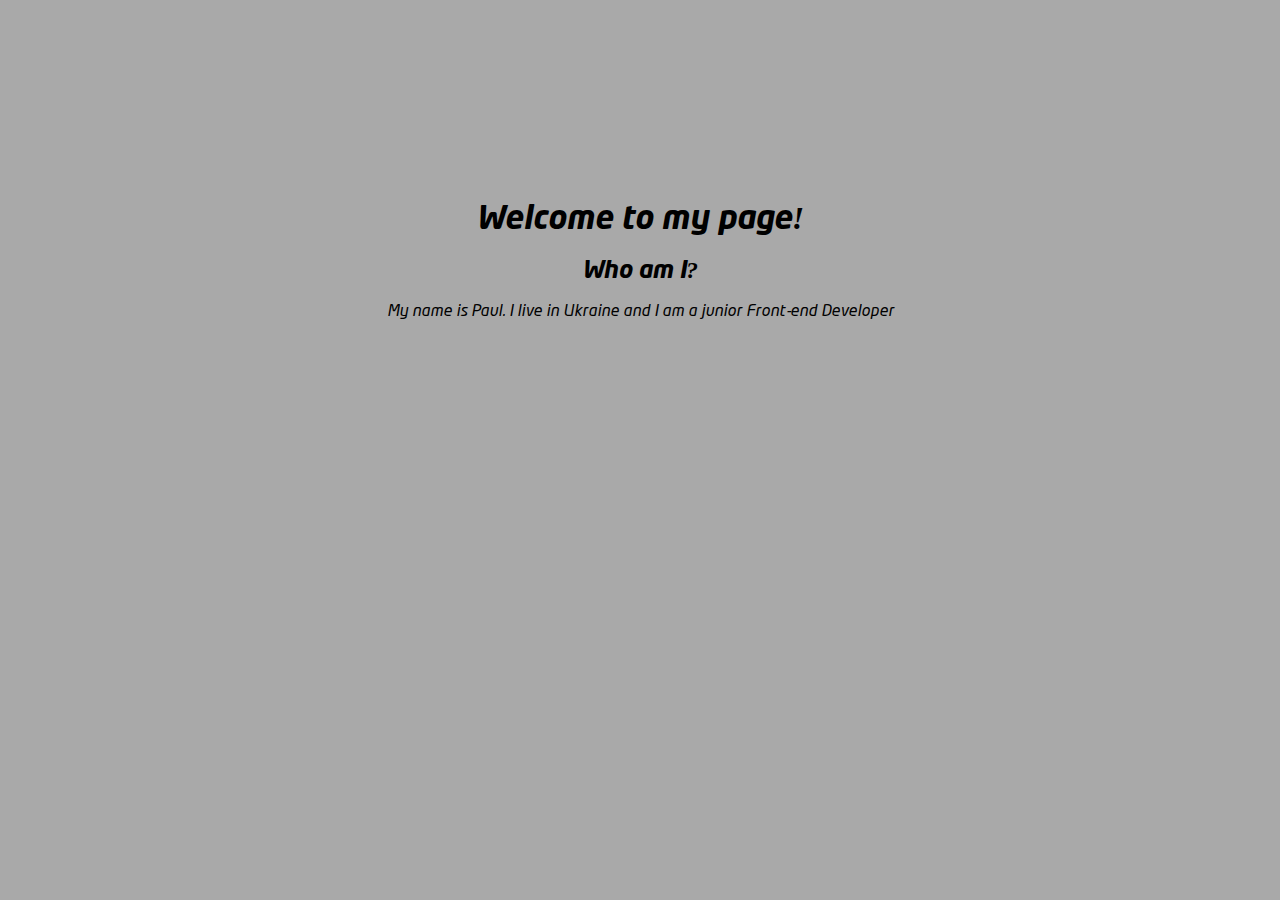
<file: index.html>
<!DOCTYPE html>
<html lang="en">
<head>
    <meta charset="UTF-8">
    <meta http-equiv="X-UA-Compatible" content="IE=edge">
    <meta name="viewport" content="width=device-width, initial-scale=1.0">
    <link rel="stylesheet" href="assets/fonts/stylesheet.css">
    <link rel="stylesheet" href="assets/css/styles.css">
    <title>jivoi71</title>
</head>
<body>
    <div class="body">
        <div class="banner">
            <div class="container">
                <h1 class="header">
                    Welcome to my page!
                </h1>

                <h2 class="header-2">
                    Who am I?
                </h2>

                <p class="main-text">
                    My name is Paul. I live in Ukraine and I am a junior Front-end Developer
                </p>
            </div>
        </div>
    </div>
</body>
</html>
</file>
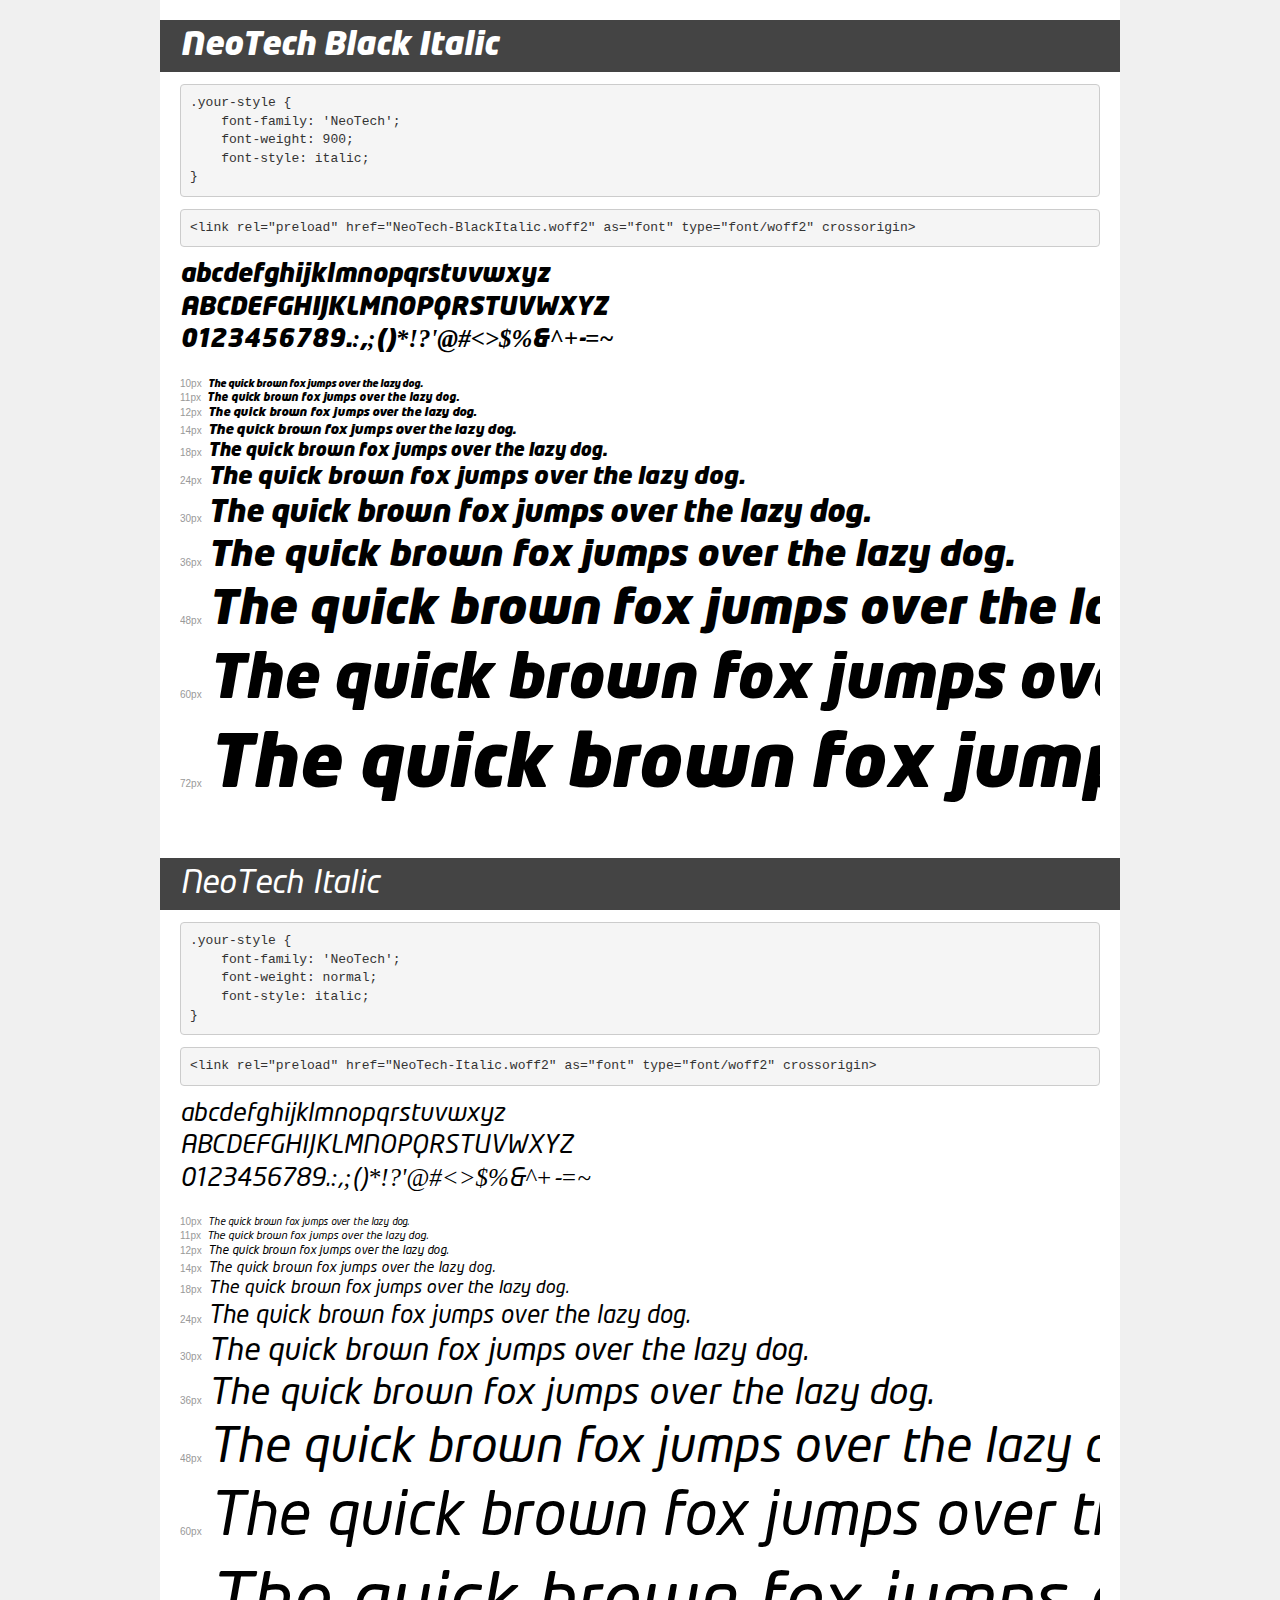
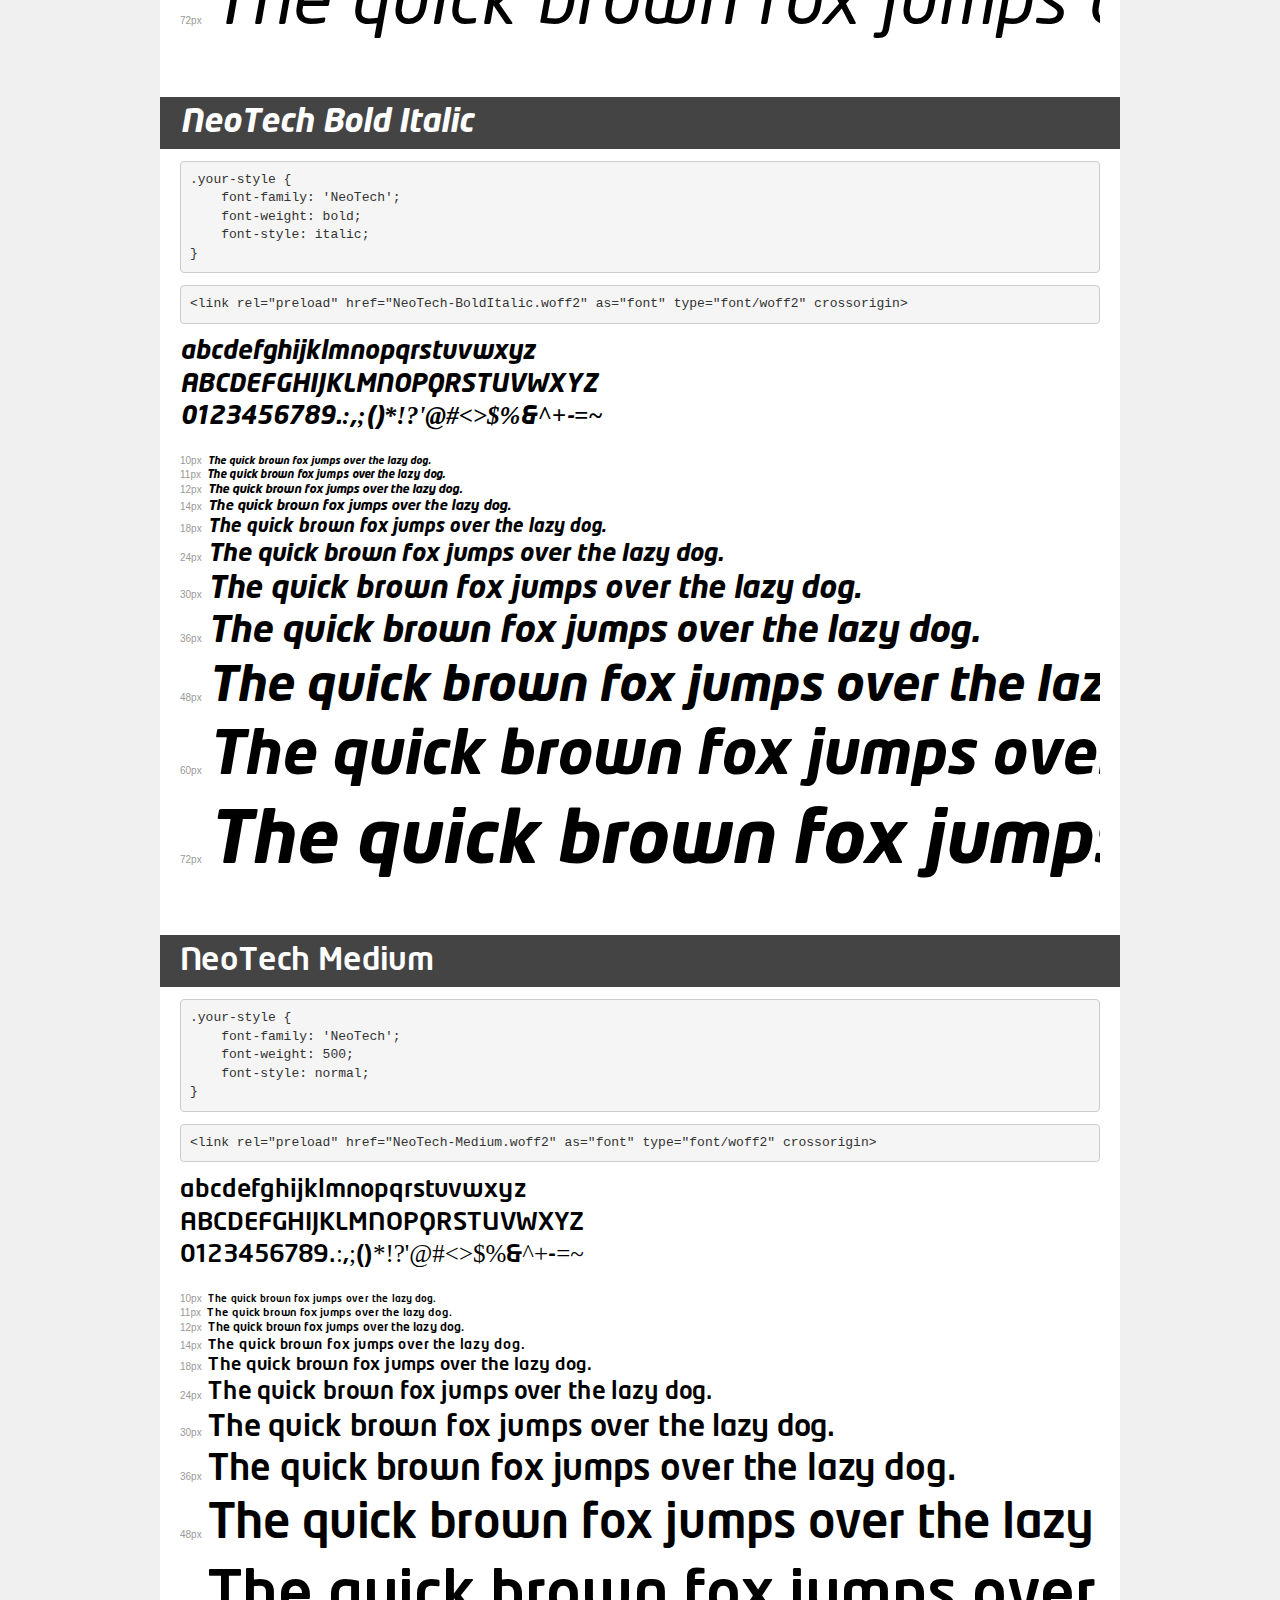
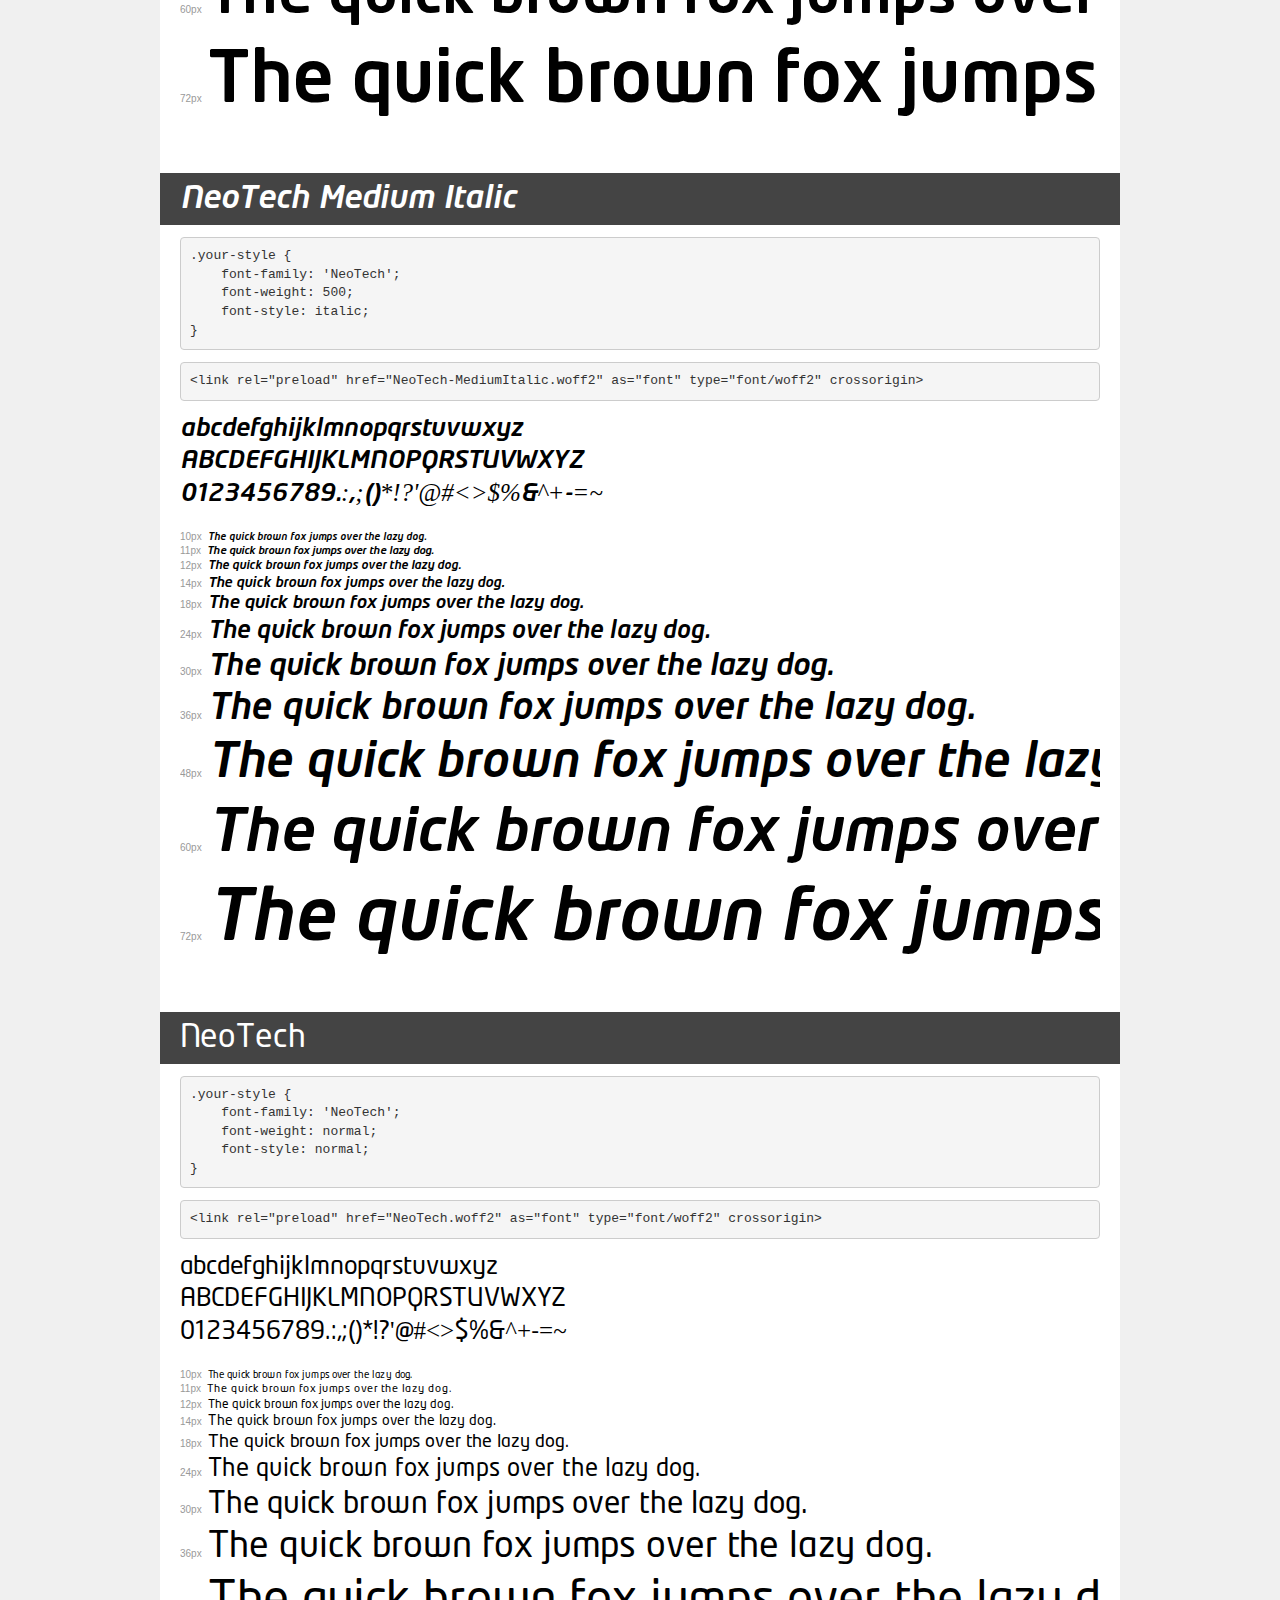
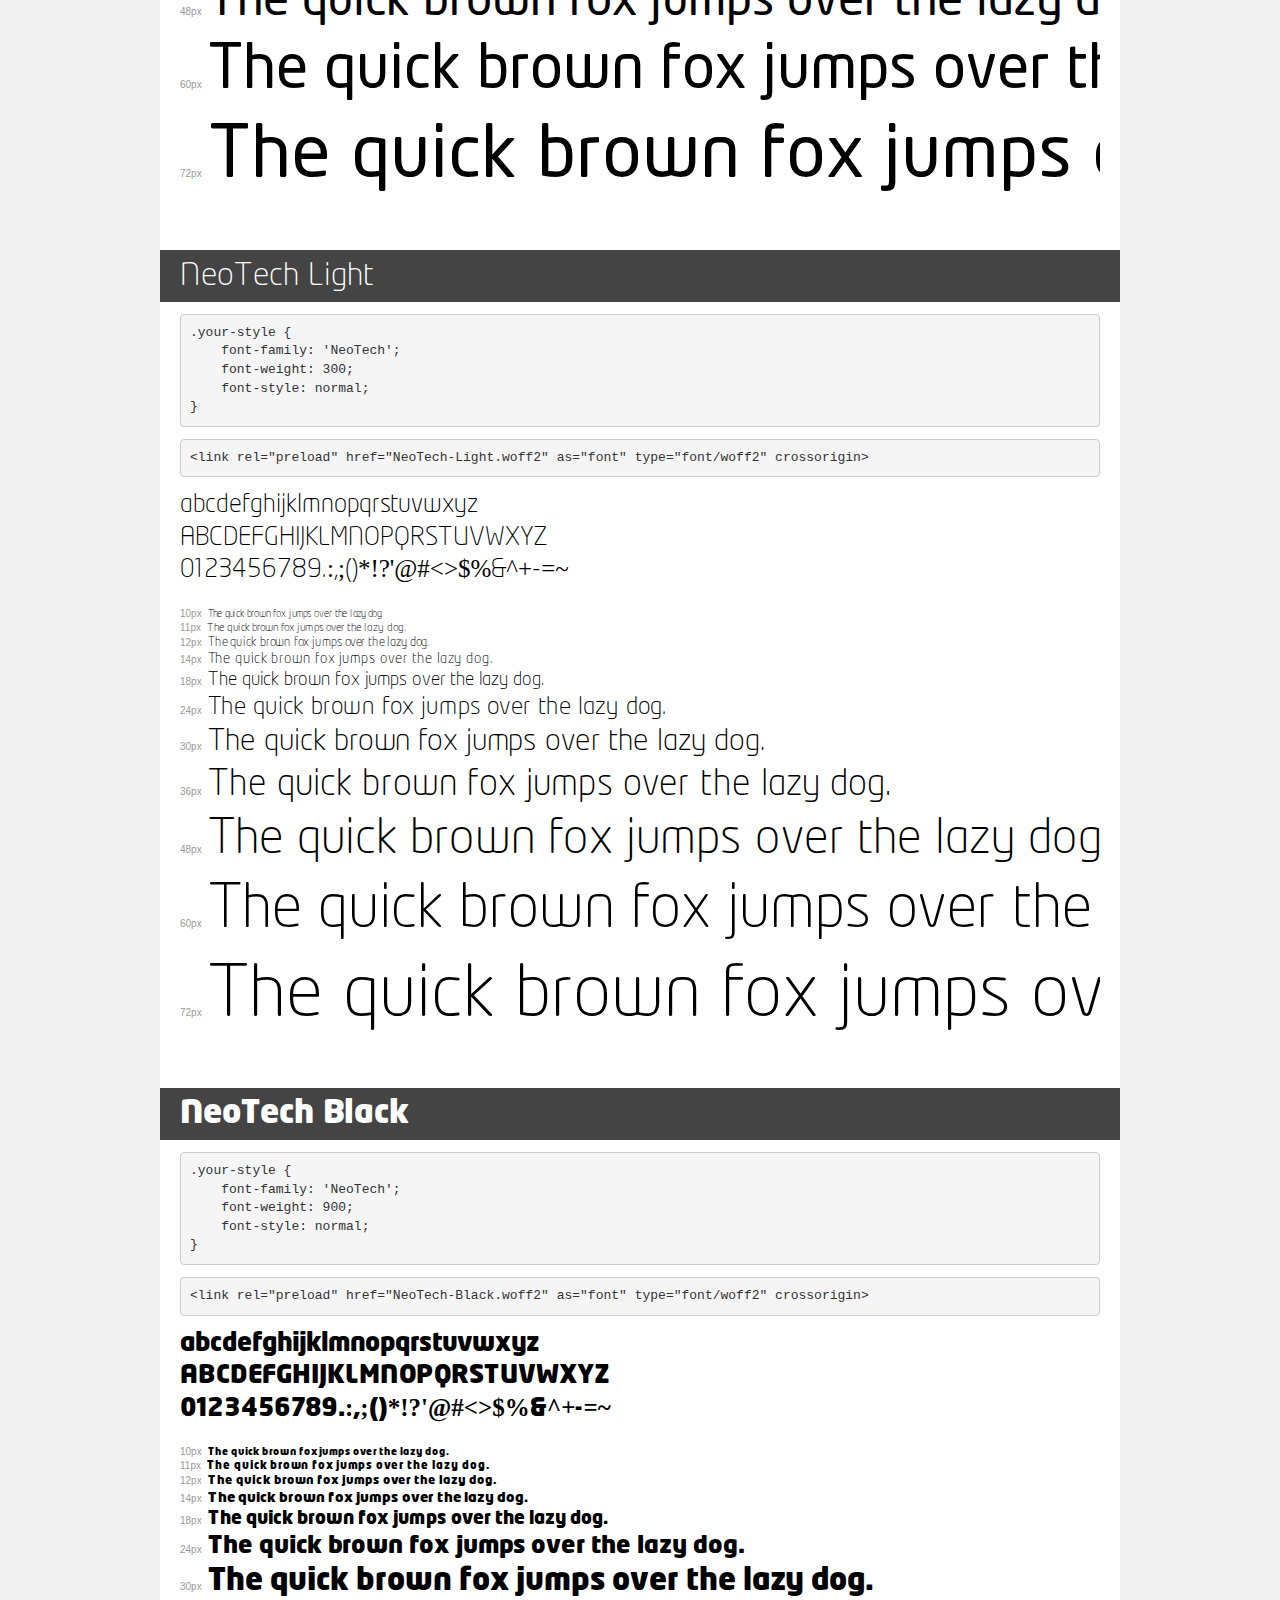
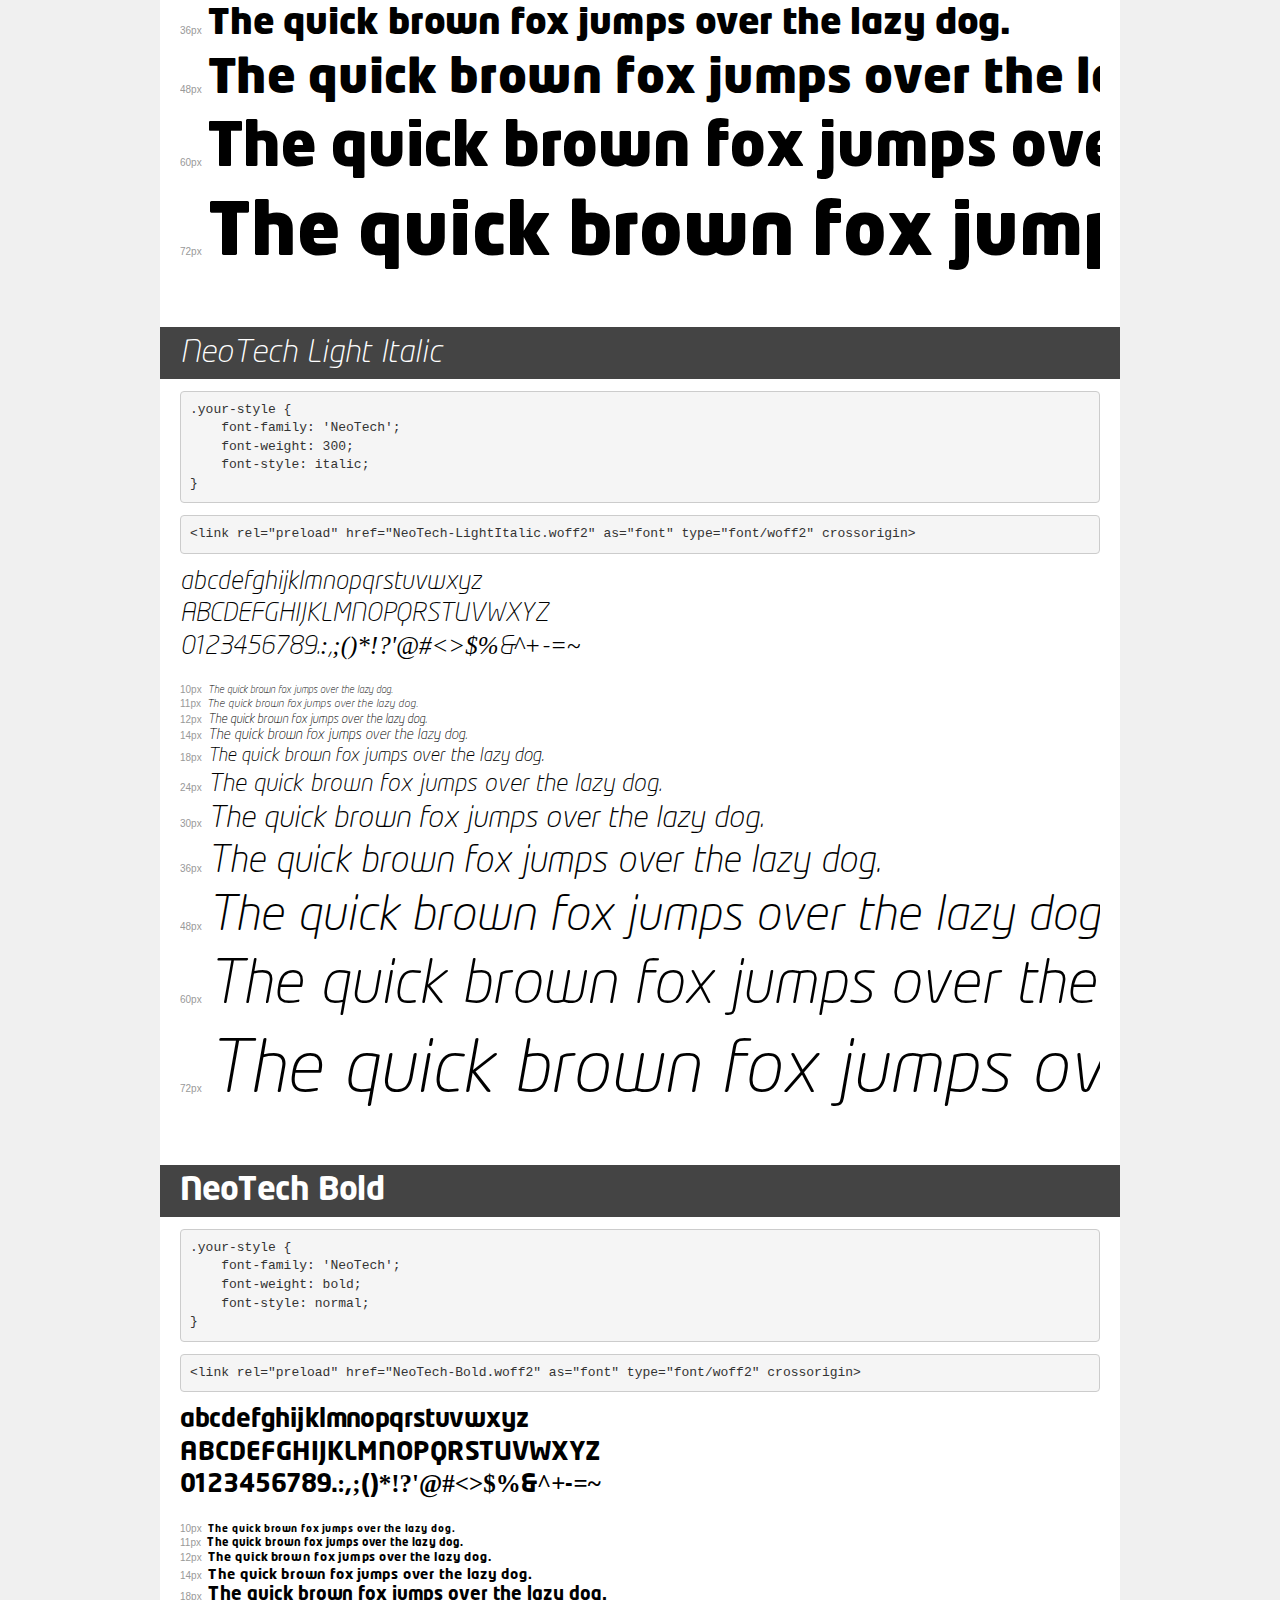
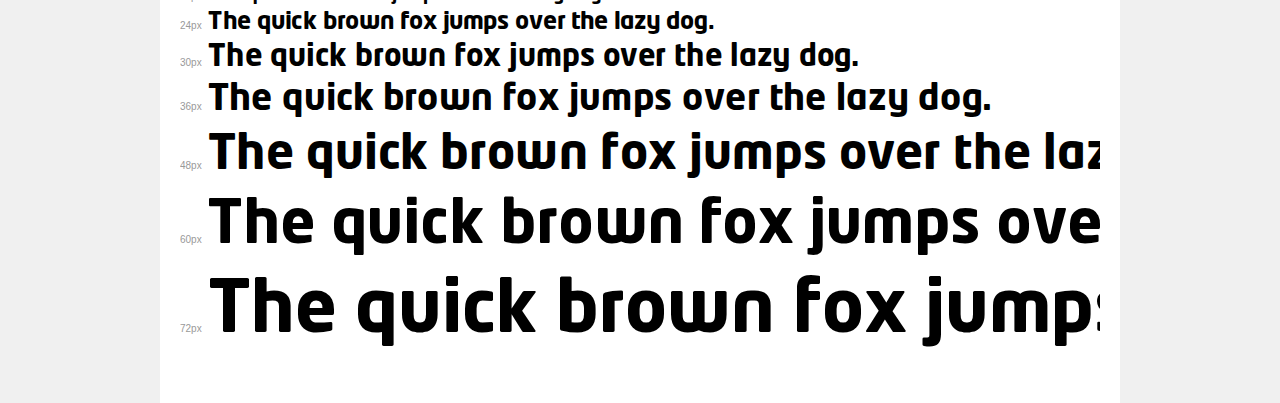
<file: assets/fonts/demo.html>
<!DOCTYPE html>
<html lang="en">
<head>
    <meta charset="utf-8">
    <meta http-equiv="X-UA-Compatible" content="IE=edge">
    <meta name="viewport" content="width=device-width, initial-scale=1">
    <meta name="robots" content="noindex, noarchive">
    <meta name="format-detection" content="telephone=no">
    <title>Transfonter demo</title>
    <link href="stylesheet.css" rel="stylesheet">
    <style>
        /*
        http://meyerweb.com/eric/tools/css/reset/
        v2.0 | 20110126
        License: none (public domain)
        */
        html, body, div, span, applet, object, iframe,
        h1, h2, h3, h4, h5, h6, p, blockquote, pre,
        a, abbr, acronym, address, big, cite, code,
        del, dfn, em, img, ins, kbd, q, s, samp,
        small, strike, strong, sub, sup, tt, var,
        b, u, i, center,
        dl, dt, dd, ol, ul, li,
        fieldset, form, label, legend,
        table, caption, tbody, tfoot, thead, tr, th, td,
        article, aside, canvas, details, embed,
        figure, figcaption, footer, header, hgroup,
        menu, nav, output, ruby, section, summary,
        time, mark, audio, video {
            margin: 0;
            padding: 0;
            border: 0;
            font-size: 100%;
            font: inherit;
            vertical-align: baseline;
        }
        /* HTML5 display-role reset for older browsers */
        article, aside, details, figcaption, figure,
        footer, header, hgroup, menu, nav, section {
            display: block;
        }
        body {
            line-height: 1;
        }
        ol, ul {
            list-style: none;
        }
        blockquote, q {
            quotes: none;
        }
        blockquote:before, blockquote:after,
        q:before, q:after {
            content: '';
            content: none;
        }
        table {
            border-collapse: collapse;
            border-spacing: 0;
        }
        /* demo styles */
        body {
            background: #f0f0f0;
            color: #000;
        }
        .page {
            background: #fff;
            width: 920px;
            margin: 0 auto;
            padding: 20px 20px 0 20px;
            overflow: hidden;
        }
        .font-container {
            overflow-x: auto;
            overflow-y: hidden;
            margin-bottom: 40px;
            line-height: 1.3;
            white-space: nowrap;
            padding-bottom: 5px;
        }
        h1 {
            position: relative;
            background: #444;
            font-size: 32px;
            color: #fff;
            padding: 10px 20px;
            margin: 0 -20px 12px -20px;
        }
        .letters {
            font-size: 25px;
            margin-bottom: 20px;
        }
        .s10:before {
            content: '10px';
        }
        .s11:before {
            content: '11px';
        }
        .s12:before {
            content: '12px';
        }
        .s14:before {
            content: '14px';
        }
        .s18:before {
            content: '18px';
        }
        .s24:before {
            content: '24px';
        }
        .s30:before {
            content: '30px';
        }
        .s36:before {
            content: '36px';
        }
        .s48:before {
            content: '48px';
        }
        .s60:before {
            content: '60px';
        }
        .s72:before {
            content: '72px';
        }
        .s10:before, .s11:before, .s12:before, .s14:before,
        .s18:before, .s24:before, .s30:before, .s36:before,
        .s48:before, .s60:before, .s72:before {
            font-family: Arial, sans-serif;
            font-size: 10px;
            font-weight: normal;
            font-style: normal;
            color: #999;
            padding-right: 6px;
        }
        pre {
            display: block;
            padding: 9px;
            margin: 0 0 12px;
            font-family: Monaco, Menlo, Consolas, "Courier New", monospace;
            font-size: 13px;
            line-height: 1.428571429;
            color: #333;
            font-weight: normal;
            font-style: normal;
            background-color: #f5f5f5;
            border: 1px solid #ccc;
            overflow-x: auto;
            border-radius: 4px;
        }
        /* responsive */
        @media (max-width: 959px) {
            .page {
                width: auto;
                margin: 0;
            }
        }
    </style>
</head>
<body>
<div class="page">
    <div class="demo">
        <h1 style="font-family: 'NeoTech'; font-weight: 900; font-style: italic;">NeoTech Black Italic</h1>
        <pre title="Usage">.your-style {
    font-family: 'NeoTech';
    font-weight: 900;
    font-style: italic;
}</pre>
        <pre title="Preload (optional)">
&lt;link rel=&quot;preload&quot; href=&quot;NeoTech-BlackItalic.woff2&quot; as=&quot;font&quot; type=&quot;font/woff2&quot; crossorigin&gt;</pre>
        <div class="font-container" style="font-family: 'NeoTech'; font-weight: 900; font-style: italic;">
            <p class="letters">
                abcdefghijklmnopqrstuvwxyz<br>
ABCDEFGHIJKLMNOPQRSTUVWXYZ<br>
                0123456789.:,;()*!?'@#&lt;&gt;$%&^+-=~
            </p>
            <p class="s10" style="font-size: 10px;">The quick brown fox jumps over the lazy dog.</p>
            <p class="s11" style="font-size: 11px;">The quick brown fox jumps over the lazy dog.</p>
            <p class="s12" style="font-size: 12px;">The quick brown fox jumps over the lazy dog.</p>
            <p class="s14" style="font-size: 14px;">The quick brown fox jumps over the lazy dog.</p>
            <p class="s18" style="font-size: 18px;">The quick brown fox jumps over the lazy dog.</p>
            <p class="s24" style="font-size: 24px;">The quick brown fox jumps over the lazy dog.</p>
            <p class="s30" style="font-size: 30px;">The quick brown fox jumps over the lazy dog.</p>
            <p class="s36" style="font-size: 36px;">The quick brown fox jumps over the lazy dog.</p>
            <p class="s48" style="font-size: 48px;">The quick brown fox jumps over the lazy dog.</p>
            <p class="s60" style="font-size: 60px;">The quick brown fox jumps over the lazy dog.</p>
            <p class="s72" style="font-size: 72px;">The quick brown fox jumps over the lazy dog.</p>
        </div>
    </div>

    <div class="demo">
        <h1 style="font-family: 'NeoTech'; font-weight: normal; font-style: italic;">NeoTech Italic</h1>
        <pre title="Usage">.your-style {
    font-family: 'NeoTech';
    font-weight: normal;
    font-style: italic;
}</pre>
        <pre title="Preload (optional)">
&lt;link rel=&quot;preload&quot; href=&quot;NeoTech-Italic.woff2&quot; as=&quot;font&quot; type=&quot;font/woff2&quot; crossorigin&gt;</pre>
        <div class="font-container" style="font-family: 'NeoTech'; font-weight: normal; font-style: italic;">
            <p class="letters">
                abcdefghijklmnopqrstuvwxyz<br>
ABCDEFGHIJKLMNOPQRSTUVWXYZ<br>
                0123456789.:,;()*!?'@#&lt;&gt;$%&^+-=~
            </p>
            <p class="s10" style="font-size: 10px;">The quick brown fox jumps over the lazy dog.</p>
            <p class="s11" style="font-size: 11px;">The quick brown fox jumps over the lazy dog.</p>
            <p class="s12" style="font-size: 12px;">The quick brown fox jumps over the lazy dog.</p>
            <p class="s14" style="font-size: 14px;">The quick brown fox jumps over the lazy dog.</p>
            <p class="s18" style="font-size: 18px;">The quick brown fox jumps over the lazy dog.</p>
            <p class="s24" style="font-size: 24px;">The quick brown fox jumps over the lazy dog.</p>
            <p class="s30" style="font-size: 30px;">The quick brown fox jumps over the lazy dog.</p>
            <p class="s36" style="font-size: 36px;">The quick brown fox jumps over the lazy dog.</p>
            <p class="s48" style="font-size: 48px;">The quick brown fox jumps over the lazy dog.</p>
            <p class="s60" style="font-size: 60px;">The quick brown fox jumps over the lazy dog.</p>
            <p class="s72" style="font-size: 72px;">The quick brown fox jumps over the lazy dog.</p>
        </div>
    </div>

    <div class="demo">
        <h1 style="font-family: 'NeoTech'; font-weight: bold; font-style: italic;">NeoTech Bold Italic</h1>
        <pre title="Usage">.your-style {
    font-family: 'NeoTech';
    font-weight: bold;
    font-style: italic;
}</pre>
        <pre title="Preload (optional)">
&lt;link rel=&quot;preload&quot; href=&quot;NeoTech-BoldItalic.woff2&quot; as=&quot;font&quot; type=&quot;font/woff2&quot; crossorigin&gt;</pre>
        <div class="font-container" style="font-family: 'NeoTech'; font-weight: bold; font-style: italic;">
            <p class="letters">
                abcdefghijklmnopqrstuvwxyz<br>
ABCDEFGHIJKLMNOPQRSTUVWXYZ<br>
                0123456789.:,;()*!?'@#&lt;&gt;$%&^+-=~
            </p>
            <p class="s10" style="font-size: 10px;">The quick brown fox jumps over the lazy dog.</p>
            <p class="s11" style="font-size: 11px;">The quick brown fox jumps over the lazy dog.</p>
            <p class="s12" style="font-size: 12px;">The quick brown fox jumps over the lazy dog.</p>
            <p class="s14" style="font-size: 14px;">The quick brown fox jumps over the lazy dog.</p>
            <p class="s18" style="font-size: 18px;">The quick brown fox jumps over the lazy dog.</p>
            <p class="s24" style="font-size: 24px;">The quick brown fox jumps over the lazy dog.</p>
            <p class="s30" style="font-size: 30px;">The quick brown fox jumps over the lazy dog.</p>
            <p class="s36" style="font-size: 36px;">The quick brown fox jumps over the lazy dog.</p>
            <p class="s48" style="font-size: 48px;">The quick brown fox jumps over the lazy dog.</p>
            <p class="s60" style="font-size: 60px;">The quick brown fox jumps over the lazy dog.</p>
            <p class="s72" style="font-size: 72px;">The quick brown fox jumps over the lazy dog.</p>
        </div>
    </div>

    <div class="demo">
        <h1 style="font-family: 'NeoTech'; font-weight: 500; font-style: normal;">NeoTech Medium</h1>
        <pre title="Usage">.your-style {
    font-family: 'NeoTech';
    font-weight: 500;
    font-style: normal;
}</pre>
        <pre title="Preload (optional)">
&lt;link rel=&quot;preload&quot; href=&quot;NeoTech-Medium.woff2&quot; as=&quot;font&quot; type=&quot;font/woff2&quot; crossorigin&gt;</pre>
        <div class="font-container" style="font-family: 'NeoTech'; font-weight: 500; font-style: normal;">
            <p class="letters">
                abcdefghijklmnopqrstuvwxyz<br>
ABCDEFGHIJKLMNOPQRSTUVWXYZ<br>
                0123456789.:,;()*!?'@#&lt;&gt;$%&^+-=~
            </p>
            <p class="s10" style="font-size: 10px;">The quick brown fox jumps over the lazy dog.</p>
            <p class="s11" style="font-size: 11px;">The quick brown fox jumps over the lazy dog.</p>
            <p class="s12" style="font-size: 12px;">The quick brown fox jumps over the lazy dog.</p>
            <p class="s14" style="font-size: 14px;">The quick brown fox jumps over the lazy dog.</p>
            <p class="s18" style="font-size: 18px;">The quick brown fox jumps over the lazy dog.</p>
            <p class="s24" style="font-size: 24px;">The quick brown fox jumps over the lazy dog.</p>
            <p class="s30" style="font-size: 30px;">The quick brown fox jumps over the lazy dog.</p>
            <p class="s36" style="font-size: 36px;">The quick brown fox jumps over the lazy dog.</p>
            <p class="s48" style="font-size: 48px;">The quick brown fox jumps over the lazy dog.</p>
            <p class="s60" style="font-size: 60px;">The quick brown fox jumps over the lazy dog.</p>
            <p class="s72" style="font-size: 72px;">The quick brown fox jumps over the lazy dog.</p>
        </div>
    </div>

    <div class="demo">
        <h1 style="font-family: 'NeoTech'; font-weight: 500; font-style: italic;">NeoTech Medium Italic</h1>
        <pre title="Usage">.your-style {
    font-family: 'NeoTech';
    font-weight: 500;
    font-style: italic;
}</pre>
        <pre title="Preload (optional)">
&lt;link rel=&quot;preload&quot; href=&quot;NeoTech-MediumItalic.woff2&quot; as=&quot;font&quot; type=&quot;font/woff2&quot; crossorigin&gt;</pre>
        <div class="font-container" style="font-family: 'NeoTech'; font-weight: 500; font-style: italic;">
            <p class="letters">
                abcdefghijklmnopqrstuvwxyz<br>
ABCDEFGHIJKLMNOPQRSTUVWXYZ<br>
                0123456789.:,;()*!?'@#&lt;&gt;$%&^+-=~
            </p>
            <p class="s10" style="font-size: 10px;">The quick brown fox jumps over the lazy dog.</p>
            <p class="s11" style="font-size: 11px;">The quick brown fox jumps over the lazy dog.</p>
            <p class="s12" style="font-size: 12px;">The quick brown fox jumps over the lazy dog.</p>
            <p class="s14" style="font-size: 14px;">The quick brown fox jumps over the lazy dog.</p>
            <p class="s18" style="font-size: 18px;">The quick brown fox jumps over the lazy dog.</p>
            <p class="s24" style="font-size: 24px;">The quick brown fox jumps over the lazy dog.</p>
            <p class="s30" style="font-size: 30px;">The quick brown fox jumps over the lazy dog.</p>
            <p class="s36" style="font-size: 36px;">The quick brown fox jumps over the lazy dog.</p>
            <p class="s48" style="font-size: 48px;">The quick brown fox jumps over the lazy dog.</p>
            <p class="s60" style="font-size: 60px;">The quick brown fox jumps over the lazy dog.</p>
            <p class="s72" style="font-size: 72px;">The quick brown fox jumps over the lazy dog.</p>
        </div>
    </div>

    <div class="demo">
        <h1 style="font-family: 'NeoTech'; font-weight: normal; font-style: normal;">NeoTech</h1>
        <pre title="Usage">.your-style {
    font-family: 'NeoTech';
    font-weight: normal;
    font-style: normal;
}</pre>
        <pre title="Preload (optional)">
&lt;link rel=&quot;preload&quot; href=&quot;NeoTech.woff2&quot; as=&quot;font&quot; type=&quot;font/woff2&quot; crossorigin&gt;</pre>
        <div class="font-container" style="font-family: 'NeoTech'; font-weight: normal; font-style: normal;">
            <p class="letters">
                abcdefghijklmnopqrstuvwxyz<br>
ABCDEFGHIJKLMNOPQRSTUVWXYZ<br>
                0123456789.:,;()*!?'@#&lt;&gt;$%&^+-=~
            </p>
            <p class="s10" style="font-size: 10px;">The quick brown fox jumps over the lazy dog.</p>
            <p class="s11" style="font-size: 11px;">The quick brown fox jumps over the lazy dog.</p>
            <p class="s12" style="font-size: 12px;">The quick brown fox jumps over the lazy dog.</p>
            <p class="s14" style="font-size: 14px;">The quick brown fox jumps over the lazy dog.</p>
            <p class="s18" style="font-size: 18px;">The quick brown fox jumps over the lazy dog.</p>
            <p class="s24" style="font-size: 24px;">The quick brown fox jumps over the lazy dog.</p>
            <p class="s30" style="font-size: 30px;">The quick brown fox jumps over the lazy dog.</p>
            <p class="s36" style="font-size: 36px;">The quick brown fox jumps over the lazy dog.</p>
            <p class="s48" style="font-size: 48px;">The quick brown fox jumps over the lazy dog.</p>
            <p class="s60" style="font-size: 60px;">The quick brown fox jumps over the lazy dog.</p>
            <p class="s72" style="font-size: 72px;">The quick brown fox jumps over the lazy dog.</p>
        </div>
    </div>

    <div class="demo">
        <h1 style="font-family: 'NeoTech'; font-weight: 300; font-style: normal;">NeoTech Light</h1>
        <pre title="Usage">.your-style {
    font-family: 'NeoTech';
    font-weight: 300;
    font-style: normal;
}</pre>
        <pre title="Preload (optional)">
&lt;link rel=&quot;preload&quot; href=&quot;NeoTech-Light.woff2&quot; as=&quot;font&quot; type=&quot;font/woff2&quot; crossorigin&gt;</pre>
        <div class="font-container" style="font-family: 'NeoTech'; font-weight: 300; font-style: normal;">
            <p class="letters">
                abcdefghijklmnopqrstuvwxyz<br>
ABCDEFGHIJKLMNOPQRSTUVWXYZ<br>
                0123456789.:,;()*!?'@#&lt;&gt;$%&^+-=~
            </p>
            <p class="s10" style="font-size: 10px;">The quick brown fox jumps over the lazy dog.</p>
            <p class="s11" style="font-size: 11px;">The quick brown fox jumps over the lazy dog.</p>
            <p class="s12" style="font-size: 12px;">The quick brown fox jumps over the lazy dog.</p>
            <p class="s14" style="font-size: 14px;">The quick brown fox jumps over the lazy dog.</p>
            <p class="s18" style="font-size: 18px;">The quick brown fox jumps over the lazy dog.</p>
            <p class="s24" style="font-size: 24px;">The quick brown fox jumps over the lazy dog.</p>
            <p class="s30" style="font-size: 30px;">The quick brown fox jumps over the lazy dog.</p>
            <p class="s36" style="font-size: 36px;">The quick brown fox jumps over the lazy dog.</p>
            <p class="s48" style="font-size: 48px;">The quick brown fox jumps over the lazy dog.</p>
            <p class="s60" style="font-size: 60px;">The quick brown fox jumps over the lazy dog.</p>
            <p class="s72" style="font-size: 72px;">The quick brown fox jumps over the lazy dog.</p>
        </div>
    </div>

    <div class="demo">
        <h1 style="font-family: 'NeoTech'; font-weight: 900; font-style: normal;">NeoTech Black</h1>
        <pre title="Usage">.your-style {
    font-family: 'NeoTech';
    font-weight: 900;
    font-style: normal;
}</pre>
        <pre title="Preload (optional)">
&lt;link rel=&quot;preload&quot; href=&quot;NeoTech-Black.woff2&quot; as=&quot;font&quot; type=&quot;font/woff2&quot; crossorigin&gt;</pre>
        <div class="font-container" style="font-family: 'NeoTech'; font-weight: 900; font-style: normal;">
            <p class="letters">
                abcdefghijklmnopqrstuvwxyz<br>
ABCDEFGHIJKLMNOPQRSTUVWXYZ<br>
                0123456789.:,;()*!?'@#&lt;&gt;$%&^+-=~
            </p>
            <p class="s10" style="font-size: 10px;">The quick brown fox jumps over the lazy dog.</p>
            <p class="s11" style="font-size: 11px;">The quick brown fox jumps over the lazy dog.</p>
            <p class="s12" style="font-size: 12px;">The quick brown fox jumps over the lazy dog.</p>
            <p class="s14" style="font-size: 14px;">The quick brown fox jumps over the lazy dog.</p>
            <p class="s18" style="font-size: 18px;">The quick brown fox jumps over the lazy dog.</p>
            <p class="s24" style="font-size: 24px;">The quick brown fox jumps over the lazy dog.</p>
            <p class="s30" style="font-size: 30px;">The quick brown fox jumps over the lazy dog.</p>
            <p class="s36" style="font-size: 36px;">The quick brown fox jumps over the lazy dog.</p>
            <p class="s48" style="font-size: 48px;">The quick brown fox jumps over the lazy dog.</p>
            <p class="s60" style="font-size: 60px;">The quick brown fox jumps over the lazy dog.</p>
            <p class="s72" style="font-size: 72px;">The quick brown fox jumps over the lazy dog.</p>
        </div>
    </div>

    <div class="demo">
        <h1 style="font-family: 'NeoTech'; font-weight: 300; font-style: italic;">NeoTech Light Italic</h1>
        <pre title="Usage">.your-style {
    font-family: 'NeoTech';
    font-weight: 300;
    font-style: italic;
}</pre>
        <pre title="Preload (optional)">
&lt;link rel=&quot;preload&quot; href=&quot;NeoTech-LightItalic.woff2&quot; as=&quot;font&quot; type=&quot;font/woff2&quot; crossorigin&gt;</pre>
        <div class="font-container" style="font-family: 'NeoTech'; font-weight: 300; font-style: italic;">
            <p class="letters">
                abcdefghijklmnopqrstuvwxyz<br>
ABCDEFGHIJKLMNOPQRSTUVWXYZ<br>
                0123456789.:,;()*!?'@#&lt;&gt;$%&^+-=~
            </p>
            <p class="s10" style="font-size: 10px;">The quick brown fox jumps over the lazy dog.</p>
            <p class="s11" style="font-size: 11px;">The quick brown fox jumps over the lazy dog.</p>
            <p class="s12" style="font-size: 12px;">The quick brown fox jumps over the lazy dog.</p>
            <p class="s14" style="font-size: 14px;">The quick brown fox jumps over the lazy dog.</p>
            <p class="s18" style="font-size: 18px;">The quick brown fox jumps over the lazy dog.</p>
            <p class="s24" style="font-size: 24px;">The quick brown fox jumps over the lazy dog.</p>
            <p class="s30" style="font-size: 30px;">The quick brown fox jumps over the lazy dog.</p>
            <p class="s36" style="font-size: 36px;">The quick brown fox jumps over the lazy dog.</p>
            <p class="s48" style="font-size: 48px;">The quick brown fox jumps over the lazy dog.</p>
            <p class="s60" style="font-size: 60px;">The quick brown fox jumps over the lazy dog.</p>
            <p class="s72" style="font-size: 72px;">The quick brown fox jumps over the lazy dog.</p>
        </div>
    </div>

    <div class="demo">
        <h1 style="font-family: 'NeoTech'; font-weight: bold; font-style: normal;">NeoTech Bold</h1>
        <pre title="Usage">.your-style {
    font-family: 'NeoTech';
    font-weight: bold;
    font-style: normal;
}</pre>
        <pre title="Preload (optional)">
&lt;link rel=&quot;preload&quot; href=&quot;NeoTech-Bold.woff2&quot; as=&quot;font&quot; type=&quot;font/woff2&quot; crossorigin&gt;</pre>
        <div class="font-container" style="font-family: 'NeoTech'; font-weight: bold; font-style: normal;">
            <p class="letters">
                abcdefghijklmnopqrstuvwxyz<br>
ABCDEFGHIJKLMNOPQRSTUVWXYZ<br>
                0123456789.:,;()*!?'@#&lt;&gt;$%&^+-=~
            </p>
            <p class="s10" style="font-size: 10px;">The quick brown fox jumps over the lazy dog.</p>
            <p class="s11" style="font-size: 11px;">The quick brown fox jumps over the lazy dog.</p>
            <p class="s12" style="font-size: 12px;">The quick brown fox jumps over the lazy dog.</p>
            <p class="s14" style="font-size: 14px;">The quick brown fox jumps over the lazy dog.</p>
            <p class="s18" style="font-size: 18px;">The quick brown fox jumps over the lazy dog.</p>
            <p class="s24" style="font-size: 24px;">The quick brown fox jumps over the lazy dog.</p>
            <p class="s30" style="font-size: 30px;">The quick brown fox jumps over the lazy dog.</p>
            <p class="s36" style="font-size: 36px;">The quick brown fox jumps over the lazy dog.</p>
            <p class="s48" style="font-size: 48px;">The quick brown fox jumps over the lazy dog.</p>
            <p class="s60" style="font-size: 60px;">The quick brown fox jumps over the lazy dog.</p>
            <p class="s72" style="font-size: 72px;">The quick brown fox jumps over the lazy dog.</p>
        </div>
    </div>

</div>
</body>
</html>
</file>
<file: assets/fonts/stylesheet.css>
@font-face {
    font-family: 'NeoTech';
    src: url('NeoTech-BlackItalic.eot');
    src: local('NeoTech Black Italic'), local('NeoTech-BlackItalic'),
        url('NeoTech-BlackItalic.eot?#iefix') format('embedded-opentype'),
        url('NeoTech-BlackItalic.woff2') format('woff2'),
        url('NeoTech-BlackItalic.woff') format('woff'),
        url('NeoTech-BlackItalic.ttf') format('truetype');
    font-weight: 900;
    font-style: italic;
    font-display: swap;
}

@font-face {
    font-family: 'NeoTech';
    src: url('NeoTech-Italic.eot');
    src: local('NeoTech Italic'), local('NeoTech-Italic'),
        url('NeoTech-Italic.eot?#iefix') format('embedded-opentype'),
        url('NeoTech-Italic.woff2') format('woff2'),
        url('NeoTech-Italic.woff') format('woff'),
        url('NeoTech-Italic.ttf') format('truetype');
    font-weight: normal;
    font-style: italic;
    font-display: swap;
}

@font-face {
    font-family: 'NeoTech';
    src: url('NeoTech-BoldItalic.eot');
    src: local('NeoTech Bold Italic'), local('NeoTech-BoldItalic'),
        url('NeoTech-BoldItalic.eot?#iefix') format('embedded-opentype'),
        url('NeoTech-BoldItalic.woff2') format('woff2'),
        url('NeoTech-BoldItalic.woff') format('woff'),
        url('NeoTech-BoldItalic.ttf') format('truetype');
    font-weight: bold;
    font-style: italic;
    font-display: swap;
}

@font-face {
    font-family: 'NeoTech';
    src: url('NeoTech-Medium.eot');
    src: local('NeoTech Medium'), local('NeoTech-Medium'),
        url('NeoTech-Medium.eot?#iefix') format('embedded-opentype'),
        url('NeoTech-Medium.woff2') format('woff2'),
        url('NeoTech-Medium.woff') format('woff'),
        url('NeoTech-Medium.ttf') format('truetype');
    font-weight: 500;
    font-style: normal;
    font-display: swap;
}

@font-face {
    font-family: 'NeoTech';
    src: url('NeoTech-MediumItalic.eot');
    src: local('NeoTech Medium Italic'), local('NeoTech-MediumItalic'),
        url('NeoTech-MediumItalic.eot?#iefix') format('embedded-opentype'),
        url('NeoTech-MediumItalic.woff2') format('woff2'),
        url('NeoTech-MediumItalic.woff') format('woff'),
        url('NeoTech-MediumItalic.ttf') format('truetype');
    font-weight: 500;
    font-style: italic;
    font-display: swap;
}

@font-face {
    font-family: 'NeoTech';
    src: url('NeoTech.eot');
    src: local('NeoTech'),
        url('NeoTech.eot?#iefix') format('embedded-opentype'),
        url('NeoTech.woff2') format('woff2'),
        url('NeoTech.woff') format('woff'),
        url('NeoTech.ttf') format('truetype');
    font-weight: normal;
    font-style: normal;
    font-display: swap;
}

@font-face {
    font-family: 'NeoTech';
    src: url('NeoTech-Light.eot');
    src: local('NeoTech Light'), local('NeoTech-Light'),
        url('NeoTech-Light.eot?#iefix') format('embedded-opentype'),
        url('NeoTech-Light.woff2') format('woff2'),
        url('NeoTech-Light.woff') format('woff'),
        url('NeoTech-Light.ttf') format('truetype');
    font-weight: 300;
    font-style: normal;
    font-display: swap;
}

@font-face {
    font-family: 'NeoTech';
    src: url('NeoTech-Black.eot');
    src: local('NeoTech Black'), local('NeoTech-Black'),
        url('NeoTech-Black.eot?#iefix') format('embedded-opentype'),
        url('NeoTech-Black.woff2') format('woff2'),
        url('NeoTech-Black.woff') format('woff'),
        url('NeoTech-Black.ttf') format('truetype');
    font-weight: 900;
    font-style: normal;
    font-display: swap;
}

@font-face {
    font-family: 'NeoTech';
    src: url('NeoTech-LightItalic.eot');
    src: local('NeoTech Light Italic'), local('NeoTech-LightItalic'),
        url('NeoTech-LightItalic.eot?#iefix') format('embedded-opentype'),
        url('NeoTech-LightItalic.woff2') format('woff2'),
        url('NeoTech-LightItalic.woff') format('woff'),
        url('NeoTech-LightItalic.ttf') format('truetype');
    font-weight: 300;
    font-style: italic;
    font-display: swap;
}

@font-face {
    font-family: 'NeoTech';
    src: url('NeoTech-Bold.eot');
    src: local('NeoTech Bold'), local('NeoTech-Bold'),
        url('NeoTech-Bold.eot?#iefix') format('embedded-opentype'),
        url('NeoTech-Bold.woff2') format('woff2'),
        url('NeoTech-Bold.woff') format('woff'),
        url('NeoTech-Bold.ttf') format('truetype');
    font-weight: bold;
    font-style: normal;
    font-display: swap;
}
</file>
<file: assets/css/styles.css>
* {
    margin: 0;
    padding: 0;

    box-sizing: border-box;
    -webkit-box-sizing: border-box;
    -moz-box-sizing: border-box;
}

/*main*/

body {
    background-color: darkgrey;
    font-family: 'NeoTech';
    font-style: italic;
}

.banner {
    width: 100%;
    display: block;
    float: left;
    text-align: center;
    padding-top: 200px;
}

.header-2{
    padding-top: 20px;
}

.main-text {
    padding-top: 20px;
}
</file>
